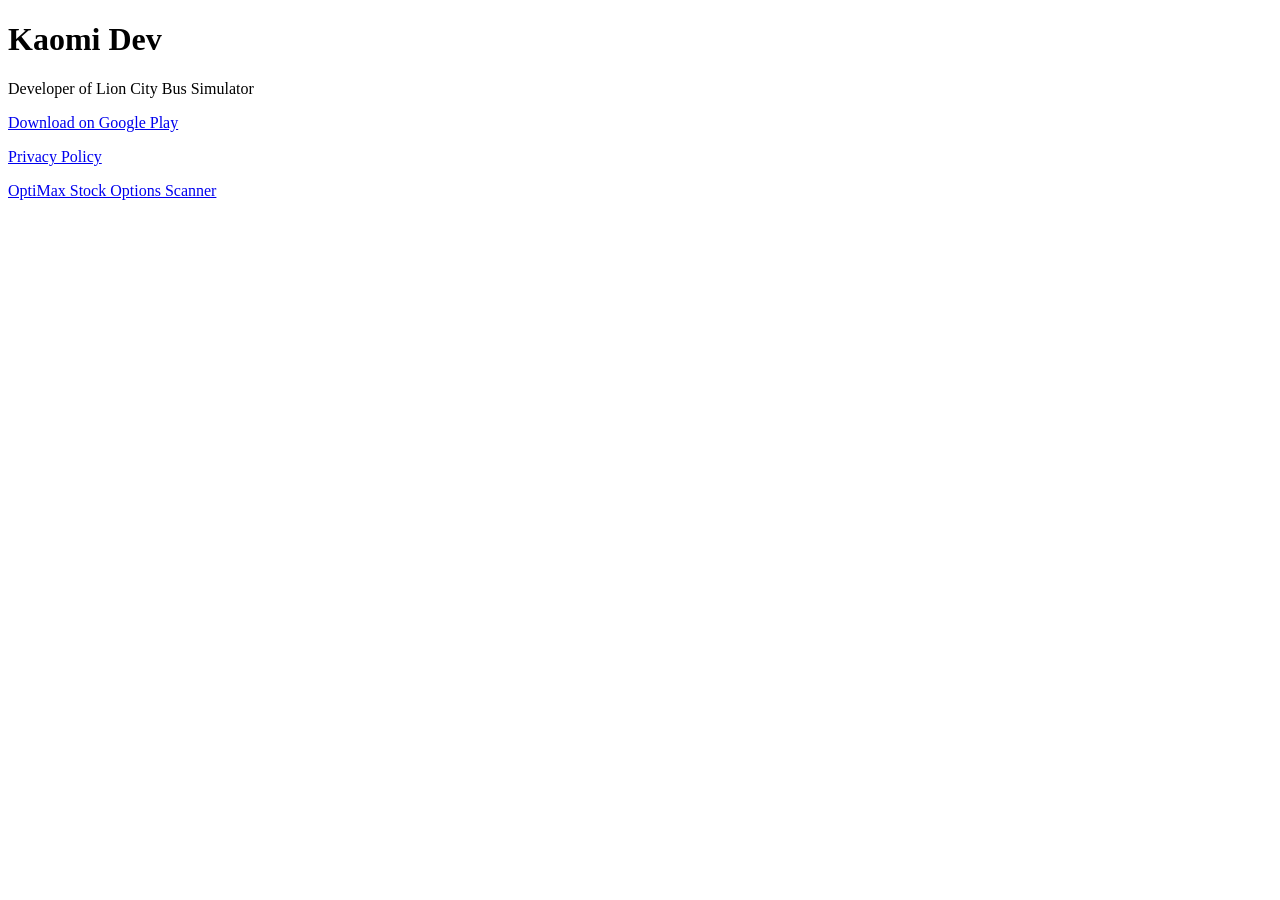
<file: index.html>
<!DOCTYPE html>
  <html>
  <head>
      <title>Kaomi Dev</title>
  </head>
  <body>
      <h1>Kaomi Dev</h1>
      <p>Developer of Lion City Bus Simulator</p>
      <p><a href="https://play.google.com/store/apps/details?id=com.kaomi.lioncitybussimulator">Download on Google Play</a></p>
      <p><a href="/lion-city-bus-privacy/">Privacy Policy</a></p>
      <p><a href="/scanner/">OptiMax Stock Options Scanner</a></p>
  </body>
  </html>
</file>
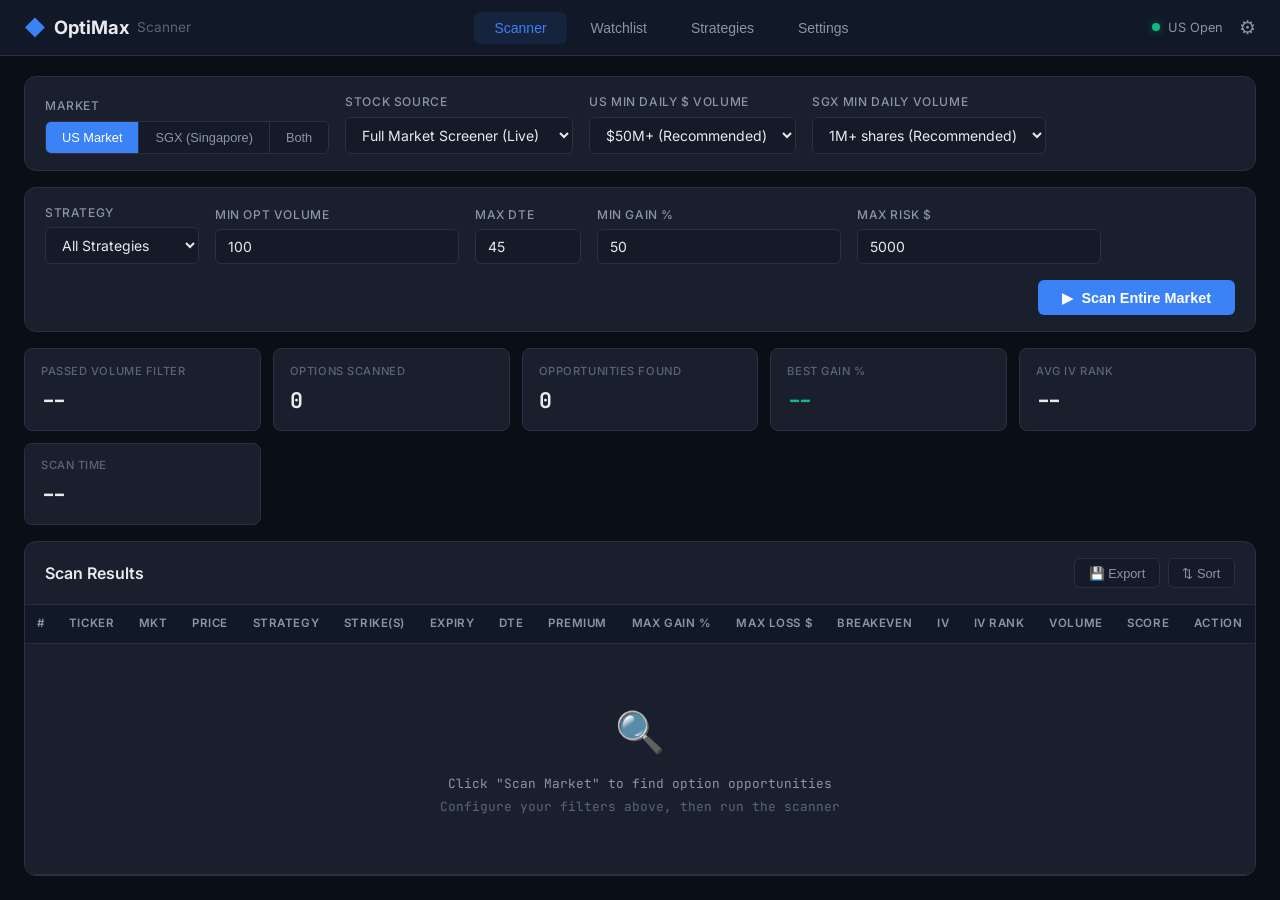
<file: scanner/index.html>
<!DOCTYPE html>
<html lang="en">
<head>
    <meta charset="UTF-8">
    <meta name="viewport" content="width=device-width, initial-scale=1.0">
    <title>OptiMax Scanner - Stock Options Scanner</title>
    <link rel="stylesheet" href="css/style.css">
    <link rel="preconnect" href="https://fonts.googleapis.com">
    <link href="https://fonts.googleapis.com/css2?family=Inter:wght@300;400;500;600;700&family=JetBrains+Mono:wght@400;500&display=swap" rel="stylesheet">
</head>
<body>
    <!-- Header -->
    <header class="header">
        <div class="header-left">
            <div class="logo">
                <span class="logo-icon">&#9670;</span>
                <span class="logo-text">OptiMax</span>
                <span class="logo-tag">Scanner</span>
            </div>
        </div>
        <div class="header-center">
            <nav class="nav-tabs">
                <button class="nav-tab active" data-tab="scanner">Scanner</button>
                <button class="nav-tab" data-tab="watchlist">Watchlist</button>
                <button class="nav-tab" data-tab="strategies">Strategies</button>
                <button class="nav-tab" data-tab="settings">Settings</button>
            </nav>
        </div>
        <div class="header-right">
            <div class="market-status" id="marketStatus">
                <span class="status-dot"></span>
                <span class="status-text">Markets Closed</span>
            </div>
            <div class="api-key-btn" id="apiKeyBtn" title="Configure API Key">&#9881;</div>
        </div>
    </header>

    <!-- Main Content -->
    <main class="main-content">
        <!-- Scanner Tab -->
        <section class="tab-content active" id="tab-scanner">
            <!-- Market Selector & Filters -->
            <!-- Step 1: Market & Volume Filter (screen entire market) -->
            <div class="controls-bar">
                <div class="control-group">
                    <label>Market</label>
                    <div class="market-toggle">
                        <button class="market-btn active" data-market="US">US Market</button>
                        <button class="market-btn" data-market="SGX">SGX (Singapore)</button>
                        <button class="market-btn" data-market="ALL">Both</button>
                    </div>
                </div>
                <div class="control-group">
                    <label>Stock Source</label>
                    <select id="stockSource">
                        <option value="screener">Full Market Screener (Live)</option>
                        <option value="hardcoded">Preset Lists (S&P 500 / STI)</option>
                    </select>
                </div>
                <div class="control-group">
                    <label>US Min Daily $ Volume</label>
                    <select id="usMinDollarVolume">
                        <option value="10000000">$10M+</option>
                        <option value="25000000">$25M+</option>
                        <option value="50000000" selected>$50M+ (Recommended)</option>
                        <option value="100000000">$100M+</option>
                        <option value="250000000">$250M+</option>
                    </select>
                </div>
                <div class="control-group">
                    <label>SGX Min Daily Volume</label>
                    <select id="sgxMinShareVolume">
                        <option value="100000">100K+ shares</option>
                        <option value="500000">500K+ shares</option>
                        <option value="1000000" selected>1M+ shares (Recommended)</option>
                        <option value="5000000">5M+ shares</option>
                    </select>
                </div>
            </div>

            <!-- Step 2: Options Filter -->
            <div class="controls-bar">
                <div class="control-group">
                    <label>Strategy</label>
                    <select id="strategyFilter">
                        <option value="all">All Strategies</option>
                        <option value="long_call">Long Call</option>
                        <option value="long_put">Long Put</option>
                        <option value="bull_call_spread">Bull Call Spread</option>
                        <option value="bear_put_spread">Bear Put Spread</option>
                        <option value="straddle">Long Straddle</option>
                        <option value="strangle">Long Strangle</option>
                        <option value="iron_condor">Iron Condor</option>
                        <option value="covered_call">Covered Call</option>
                    </select>
                </div>
                <div class="control-group">
                    <label>Min Opt Volume</label>
                    <input type="number" id="minVolume" value="100" min="0" step="50">
                </div>
                <div class="control-group">
                    <label>Max DTE</label>
                    <input type="number" id="maxDTE" value="45" min="1" max="365">
                </div>
                <div class="control-group">
                    <label>Min Gain %</label>
                    <input type="number" id="minGain" value="50" min="0" step="10">
                </div>
                <div class="control-group">
                    <label>Max Risk $</label>
                    <input type="number" id="maxRisk" value="5000" min="100" step="100">
                </div>
                <div class="control-group scan-btn-group">
                    <button class="scan-btn" id="scanBtn">
                        <span class="scan-icon">&#9654;</span> Scan Entire Market
                    </button>
                </div>
            </div>

            <!-- Quick Stats -->
            <div class="stats-bar">
                <div class="stat-card">
                    <span class="stat-label">Passed Volume Filter</span>
                    <span class="stat-value" id="statFiltered">--</span>
                </div>
                <div class="stat-card">
                    <span class="stat-label">Options Scanned</span>
                    <span class="stat-value" id="statScanned">0</span>
                </div>
                <div class="stat-card">
                    <span class="stat-label">Opportunities Found</span>
                    <span class="stat-value" id="statFound">0</span>
                </div>
                <div class="stat-card">
                    <span class="stat-label">Best Gain %</span>
                    <span class="stat-value highlight-green" id="statBestGain">--</span>
                </div>
                <div class="stat-card">
                    <span class="stat-label">Avg IV Rank</span>
                    <span class="stat-value" id="statAvgIV">--</span>
                </div>
                <div class="stat-card">
                    <span class="stat-label">Scan Time</span>
                    <span class="stat-value" id="statScanTime">--</span>
                </div>
            </div>

            <!-- Progress Bar -->
            <div class="progress-container" id="progressContainer" style="display:none;">
                <div class="progress-bar">
                    <div class="progress-fill" id="progressFill"></div>
                </div>
                <div class="progress-text" id="progressText">Scanning...</div>
            </div>

            <!-- Results Table -->
            <div class="results-section">
                <div class="results-header">
                    <h2>Scan Results</h2>
                    <div class="results-actions">
                        <button class="action-btn" id="exportBtn" title="Export CSV">&#128190; Export</button>
                        <button class="action-btn" id="sortBtn" title="Sort by Gain">&#8645; Sort</button>
                    </div>
                </div>
                <div class="table-container">
                    <table class="results-table" id="resultsTable">
                        <thead>
                            <tr>
                                <th data-sort="rank">#</th>
                                <th data-sort="ticker">Ticker</th>
                                <th data-sort="market">Mkt</th>
                                <th data-sort="price">Price</th>
                                <th data-sort="strategy">Strategy</th>
                                <th data-sort="strike">Strike(s)</th>
                                <th data-sort="expiry">Expiry</th>
                                <th data-sort="dte">DTE</th>
                                <th data-sort="premium">Premium</th>
                                <th data-sort="maxGain">Max Gain %</th>
                                <th data-sort="maxLoss">Max Loss $</th>
                                <th data-sort="breakeven">Breakeven</th>
                                <th data-sort="iv">IV</th>
                                <th data-sort="ivRank">IV Rank</th>
                                <th data-sort="volume">Volume</th>
                                <th data-sort="score">Score</th>
                                <th>Action</th>
                            </tr>
                        </thead>
                        <tbody id="resultsBody">
                            <tr class="empty-row">
                                <td colspan="17">
                                    <div class="empty-state">
                                        <div class="empty-icon">&#128269;</div>
                                        <p>Click "Scan Market" to find option opportunities</p>
                                        <p class="empty-hint">Configure your filters above, then run the scanner</p>
                                    </div>
                                </td>
                            </tr>
                        </tbody>
                    </table>
                </div>
            </div>
        </section>

        <!-- Watchlist Tab -->
        <section class="tab-content" id="tab-watchlist">
            <div class="watchlist-header">
                <h2>Watchlist</h2>
                <div class="watchlist-actions">
                    <input type="text" id="addTickerInput" placeholder="Add ticker (e.g., AAPL, D05.SI)">
                    <button class="action-btn" id="addTickerBtn">+ Add</button>
                </div>
            </div>
            <div class="watchlist-grid" id="watchlistGrid">
                <div class="empty-state">
                    <div class="empty-icon">&#11088;</div>
                    <p>Your watchlist is empty</p>
                    <p class="empty-hint">Add tickers above or click the star icon on scan results</p>
                </div>
            </div>
        </section>

        <!-- Strategies Tab -->
        <section class="tab-content" id="tab-strategies">
            <div class="strategies-section">
                <h2>Options Strategy Calculator</h2>
                <div class="strategy-builder">
                    <div class="strategy-input-group">
                        <div class="control-group">
                            <label>Ticker</label>
                            <input type="text" id="stratTicker" placeholder="AAPL">
                        </div>
                        <div class="control-group">
                            <label>Strategy Type</label>
                            <select id="stratType">
                                <option value="long_call">Long Call</option>
                                <option value="long_put">Long Put</option>
                                <option value="bull_call_spread">Bull Call Spread</option>
                                <option value="bear_put_spread">Bear Put Spread</option>
                                <option value="straddle">Long Straddle</option>
                                <option value="strangle">Long Strangle</option>
                                <option value="iron_condor">Iron Condor</option>
                                <option value="covered_call">Covered Call</option>
                                <option value="protective_put">Protective Put</option>
                                <option value="butterfly">Butterfly Spread</option>
                            </select>
                        </div>
                        <div class="control-group">
                            <label>Stock Price</label>
                            <input type="number" id="stratStockPrice" placeholder="150.00" step="0.01">
                        </div>
                        <div class="control-group">
                            <label>Strike 1</label>
                            <input type="number" id="stratStrike1" placeholder="145" step="0.5">
                        </div>
                        <div class="control-group">
                            <label>Strike 2</label>
                            <input type="number" id="stratStrike2" placeholder="155" step="0.5">
                        </div>
                        <div class="control-group">
                            <label>Premium 1</label>
                            <input type="number" id="stratPremium1" placeholder="3.50" step="0.01">
                        </div>
                        <div class="control-group">
                            <label>Premium 2</label>
                            <input type="number" id="stratPremium2" placeholder="1.50" step="0.01">
                        </div>
                        <div class="control-group">
                            <label>DTE</label>
                            <input type="number" id="stratDTE" value="30" min="1">
                        </div>
                        <div class="control-group">
                            <button class="scan-btn" id="calcStratBtn">Calculate</button>
                        </div>
                    </div>
                    <div class="strategy-results" id="stratResults">
                        <div class="empty-state">
                            <div class="empty-icon">&#128200;</div>
                            <p>Enter strategy parameters and click Calculate</p>
                        </div>
                    </div>
                </div>
            </div>
            <!-- Strategy Guide -->
            <div class="strategy-guide">
                <h3>Strategy Quick Reference</h3>
                <div class="guide-grid">
                    <div class="guide-card bullish">
                        <h4>Bullish Strategies</h4>
                        <ul>
                            <li><strong>Long Call</strong> - Buy call, unlimited upside, limited risk</li>
                            <li><strong>Bull Call Spread</strong> - Buy lower call, sell higher call. Capped gain, lower cost</li>
                            <li><strong>Covered Call</strong> - Own stock + sell call. Income strategy</li>
                        </ul>
                    </div>
                    <div class="guide-card bearish">
                        <h4>Bearish Strategies</h4>
                        <ul>
                            <li><strong>Long Put</strong> - Buy put, profit from decline, limited risk</li>
                            <li><strong>Bear Put Spread</strong> - Buy higher put, sell lower put. Capped gain, lower cost</li>
                        </ul>
                    </div>
                    <div class="guide-card neutral">
                        <h4>Neutral / Volatility</h4>
                        <ul>
                            <li><strong>Long Straddle</strong> - Buy call + put same strike. Profit from big moves</li>
                            <li><strong>Long Strangle</strong> - Buy OTM call + put. Cheaper than straddle</li>
                            <li><strong>Iron Condor</strong> - Sell strangle + buy wings. Profit from low vol</li>
                        </ul>
                    </div>
                </div>
            </div>
        </section>

        <!-- Settings Tab -->
        <section class="tab-content" id="tab-settings">
            <div class="settings-section">
                <h2>Scanner Settings</h2>
                <div class="settings-grid">
                    <div class="settings-card">
                        <h3>Data Source (Yahoo Finance - Free, No Key Needed)</h3>
                        <div class="setting-item">
                            <label>CORS Proxy</label>
                            <select id="corsProxy">
                                <option value="auto" selected>Auto (tries all, picks fastest)</option>
                                <option value="corsproxy">corsproxy.io</option>
                                <option value="allorigins">allorigins.win</option>
                                <option value="corsanywhere">cors-anywhere</option>
                                <option value="thingproxy">thingproxy</option>
                                <option value="none">None (Direct - only works on same server)</option>
                            </select>
                            <span class="setting-hint">Auto mode tests all proxies and picks the working one</span>
                        </div>
                        <div class="setting-item">
                            <button class="scan-btn" id="testConnectionBtn" style="width:100%">Test Connection (Fetch AAPL price)</button>
                            <div id="connectionTestResult" style="margin-top:0.5rem;font-size:0.82rem;font-family:var(--font-mono);color:var(--text-secondary);"></div>
                        </div>
                            <label>API Key</label>
                            <input type="password" id="apiKeyInput" placeholder="Optional - not needed for Yahoo Finance">
                            <button class="action-btn" id="saveApiKey">Save</button>
                        </div>
                    </div>
                    <div class="settings-card">
                        <h3>Scanner Defaults</h3>
                        <div class="setting-item">
                            <label>Scan Batch Size</label>
                            <input type="number" id="batchSize" value="10" min="1" max="50">
                            <span class="setting-hint">Tickers per API batch (lower = slower but more reliable)</span>
                        </div>
                        <div class="setting-item">
                            <label>Request Delay (ms)</label>
                            <input type="number" id="requestDelay" value="500" min="100" max="5000" step="100">
                            <span class="setting-hint">Delay between API requests to avoid rate limits</span>
                        </div>
                        <div class="setting-item">
                            <label>US Stock Universe</label>
                            <select id="usUniverse">
                                <option value="sp500">S&P 500</option>
                                <option value="nasdaq100">NASDAQ 100</option>
                                <option value="popular">Popular (Top 100 by Volume)</option>
                                <option value="all">All Major US Stocks</option>
                            </select>
                        </div>
                        <div class="setting-item">
                            <label>SGX Stock Universe</label>
                            <select id="sgxUniverse">
                                <option value="sti">Straits Times Index</option>
                                <option value="popular_sgx">Popular SGX Stocks</option>
                                <option value="all_sgx">All SGX Options-Eligible</option>
                            </select>
                        </div>
                    </div>
                    <div class="settings-card">
                        <h3>Display</h3>
                        <div class="setting-item">
                            <label>Currency Display</label>
                            <select id="currencyDisplay">
                                <option value="local">Local Currency (USD/SGD)</option>
                                <option value="usd">Convert All to USD</option>
                            </select>
                        </div>
                        <div class="setting-item">
                            <label>Results Per Page</label>
                            <input type="number" id="resultsPerPage" value="50" min="10" max="200" step="10">
                        </div>
                    </div>
                </div>
            </div>
        </section>
    </main>

    <!-- Option Detail Modal -->
    <div class="modal-overlay" id="detailModal">
        <div class="modal-content">
            <div class="modal-header">
                <h2 id="modalTitle">Option Details</h2>
                <button class="modal-close" id="modalClose">&times;</button>
            </div>
            <div class="modal-body" id="modalBody">
            </div>
        </div>
    </div>

    <!-- API Key Modal -->
    <div class="modal-overlay" id="apiKeyModal">
        <div class="modal-content modal-small">
            <div class="modal-header">
                <h2>API Key Setup</h2>
                <button class="modal-close" id="apiKeyModalClose">&times;</button>
            </div>
            <div class="modal-body">
                <p>To fetch live market data, you can use a free API key from one of these providers:</p>
                <div class="api-providers">
                    <div class="api-provider">
                        <h4>Yahoo Finance (Default)</h4>
                        <p>No API key required. Uses public endpoints with CORS proxy.</p>
                    </div>
                    <div class="api-provider">
                        <h4>Polygon.io</h4>
                        <p>Free tier: 5 API calls/minute. Sign up at polygon.io</p>
                    </div>
                    <div class="api-provider">
                        <h4>Finnhub</h4>
                        <p>Free tier: 60 API calls/minute. Sign up at finnhub.io</p>
                    </div>
                </div>
                <div class="setting-item" style="margin-top:1rem">
                    <label>Provider</label>
                    <select id="modalProvider">
                        <option value="yahoo">Yahoo Finance</option>
                        <option value="polygon">Polygon.io</option>
                        <option value="finnhub">Finnhub</option>
                    </select>
                </div>
                <div class="setting-item">
                    <label>API Key</label>
                    <input type="password" id="modalApiKey" placeholder="Paste API key here">
                </div>
                <button class="scan-btn" id="saveModalApiKey" style="margin-top:1rem">Save & Close</button>
            </div>
        </div>
    </div>

    <!-- Toast Container -->
    <div class="toast-container" id="toastContainer"></div>

    <script src="js/data.js"></script>
    <script src="js/api.js"></script>
    <script src="js/options.js"></script>
    <script src="js/scanner.js"></script>
    <script src="js/app.js"></script>
</body>
</html>
</file>
<file: scanner/css/style.css>
/* ===== OptiMax Scanner - Professional Dark Finance Theme ===== */

:root {
    --bg-primary: #0a0e17;
    --bg-secondary: #111827;
    --bg-card: #1a1f2e;
    --bg-card-hover: #222839;
    --bg-input: #151a28;
    --border-color: #2a3040;
    --border-hover: #3a4565;
    --text-primary: #e8eaed;
    --text-secondary: #8b95a5;
    --text-muted: #5a6577;
    --accent-blue: #3b82f6;
    --accent-blue-hover: #2563eb;
    --accent-green: #10b981;
    --accent-green-dim: #065f46;
    --accent-red: #ef4444;
    --accent-red-dim: #7f1d1d;
    --accent-yellow: #f59e0b;
    --accent-purple: #8b5cf6;
    --accent-cyan: #06b6d4;
    --shadow-sm: 0 1px 3px rgba(0,0,0,0.3);
    --shadow-md: 0 4px 12px rgba(0,0,0,0.4);
    --shadow-lg: 0 8px 24px rgba(0,0,0,0.5);
    --radius-sm: 6px;
    --radius-md: 8px;
    --radius-lg: 12px;
    --font-sans: 'Inter', -apple-system, BlinkMacSystemFont, 'Segoe UI', sans-serif;
    --font-mono: 'JetBrains Mono', 'Fira Code', monospace;
}

* {
    margin: 0;
    padding: 0;
    box-sizing: border-box;
}

body {
    font-family: var(--font-sans);
    background: var(--bg-primary);
    color: var(--text-primary);
    min-height: 100vh;
    line-height: 1.5;
    -webkit-font-smoothing: antialiased;
}

/* ===== Scrollbar ===== */
::-webkit-scrollbar {
    width: 8px;
    height: 8px;
}
::-webkit-scrollbar-track {
    background: var(--bg-secondary);
}
::-webkit-scrollbar-thumb {
    background: var(--border-color);
    border-radius: 4px;
}
::-webkit-scrollbar-thumb:hover {
    background: var(--border-hover);
}

/* ===== Header ===== */
.header {
    display: flex;
    align-items: center;
    justify-content: space-between;
    padding: 0 1.5rem;
    height: 56px;
    background: var(--bg-secondary);
    border-bottom: 1px solid var(--border-color);
    position: sticky;
    top: 0;
    z-index: 100;
}

.header-left, .header-right {
    display: flex;
    align-items: center;
    gap: 1rem;
}

.logo {
    display: flex;
    align-items: center;
    gap: 0.5rem;
    font-weight: 700;
    font-size: 1.15rem;
}

.logo-icon {
    color: var(--accent-blue);
    font-size: 1.3rem;
}

.logo-text {
    color: var(--text-primary);
}

.logo-tag {
    color: var(--text-muted);
    font-weight: 400;
    font-size: 0.85rem;
}

.nav-tabs {
    display: flex;
    gap: 0.25rem;
}

.nav-tab {
    padding: 0.5rem 1.25rem;
    background: transparent;
    border: none;
    color: var(--text-secondary);
    font-size: 0.875rem;
    font-weight: 500;
    cursor: pointer;
    border-radius: var(--radius-sm);
    transition: all 0.2s;
}

.nav-tab:hover {
    color: var(--text-primary);
    background: var(--bg-card);
}

.nav-tab.active {
    color: var(--accent-blue);
    background: rgba(59, 130, 246, 0.1);
}

.market-status {
    display: flex;
    align-items: center;
    gap: 0.5rem;
    font-size: 0.8rem;
    color: var(--text-secondary);
}

.status-dot {
    width: 8px;
    height: 8px;
    border-radius: 50%;
    background: var(--accent-red);
}

.status-dot.open {
    background: var(--accent-green);
    box-shadow: 0 0 8px rgba(16, 185, 129, 0.5);
}

.api-key-btn {
    font-size: 1.2rem;
    cursor: pointer;
    color: var(--text-secondary);
    transition: color 0.2s;
}

.api-key-btn:hover {
    color: var(--text-primary);
}

/* ===== Main Content ===== */
.main-content {
    padding: 1.25rem 1.5rem;
    max-width: 1600px;
    margin: 0 auto;
}

.tab-content {
    display: none;
}

.tab-content.active {
    display: block;
}

/* ===== Controls Bar ===== */
.controls-bar {
    display: flex;
    flex-wrap: wrap;
    gap: 1rem;
    padding: 1rem 1.25rem;
    background: var(--bg-card);
    border-radius: var(--radius-lg);
    border: 1px solid var(--border-color);
    margin-bottom: 1rem;
    align-items: flex-end;
}

.control-group {
    display: flex;
    flex-direction: column;
    gap: 0.35rem;
}

.control-group label {
    font-size: 0.75rem;
    font-weight: 500;
    color: var(--text-secondary);
    text-transform: uppercase;
    letter-spacing: 0.05em;
}

.control-group input,
.control-group select {
    padding: 0.5rem 0.75rem;
    background: var(--bg-input);
    border: 1px solid var(--border-color);
    border-radius: var(--radius-sm);
    color: var(--text-primary);
    font-size: 0.875rem;
    font-family: var(--font-sans);
    min-width: 100px;
    transition: border-color 0.2s;
}

.control-group input:focus,
.control-group select:focus {
    outline: none;
    border-color: var(--accent-blue);
    box-shadow: 0 0 0 2px rgba(59, 130, 246, 0.2);
}

.market-toggle {
    display: flex;
    gap: 0;
    border-radius: var(--radius-sm);
    overflow: hidden;
    border: 1px solid var(--border-color);
}

.market-btn {
    padding: 0.5rem 1rem;
    background: var(--bg-input);
    border: none;
    color: var(--text-secondary);
    font-size: 0.8rem;
    font-weight: 500;
    cursor: pointer;
    transition: all 0.2s;
    border-right: 1px solid var(--border-color);
}

.market-btn:last-child {
    border-right: none;
}

.market-btn:hover {
    background: var(--bg-card-hover);
    color: var(--text-primary);
}

.market-btn.active {
    background: var(--accent-blue);
    color: white;
}

.scan-btn-group {
    margin-left: auto;
}

.scan-btn {
    padding: 0.6rem 1.5rem;
    background: var(--accent-blue);
    border: none;
    border-radius: var(--radius-sm);
    color: white;
    font-size: 0.9rem;
    font-weight: 600;
    cursor: pointer;
    display: flex;
    align-items: center;
    gap: 0.5rem;
    transition: all 0.2s;
    white-space: nowrap;
}

.scan-btn:hover {
    background: var(--accent-blue-hover);
    transform: translateY(-1px);
    box-shadow: var(--shadow-md);
}

.scan-btn:active {
    transform: translateY(0);
}

.scan-btn:disabled {
    opacity: 0.5;
    cursor: not-allowed;
    transform: none;
}

.scan-btn.scanning {
    background: var(--accent-yellow);
    color: #000;
}

/* ===== Stats Bar ===== */
.stats-bar {
    display: grid;
    grid-template-columns: repeat(5, 1fr);
    gap: 0.75rem;
    margin-bottom: 1rem;
}

.stat-card {
    padding: 0.85rem 1rem;
    background: var(--bg-card);
    border-radius: var(--radius-md);
    border: 1px solid var(--border-color);
    display: flex;
    flex-direction: column;
    gap: 0.25rem;
}

.stat-label {
    font-size: 0.7rem;
    color: var(--text-muted);
    text-transform: uppercase;
    letter-spacing: 0.05em;
    font-weight: 500;
}

.stat-value {
    font-size: 1.35rem;
    font-weight: 700;
    font-family: var(--font-mono);
    color: var(--text-primary);
}

.stat-value.highlight-green {
    color: var(--accent-green);
}

.stat-value.highlight-red {
    color: var(--accent-red);
}

/* ===== Progress Bar ===== */
.progress-container {
    margin-bottom: 1rem;
    padding: 0.75rem 1rem;
    background: var(--bg-card);
    border-radius: var(--radius-md);
    border: 1px solid var(--border-color);
}

.progress-bar {
    height: 6px;
    background: var(--bg-input);
    border-radius: 3px;
    overflow: hidden;
    margin-bottom: 0.5rem;
}

.progress-fill {
    height: 100%;
    background: linear-gradient(90deg, var(--accent-blue), var(--accent-cyan));
    border-radius: 3px;
    width: 0%;
    transition: width 0.3s ease;
}

.progress-text {
    font-size: 0.8rem;
    color: var(--text-secondary);
    font-family: var(--font-mono);
}

/* ===== Results Section ===== */
.results-section {
    background: var(--bg-card);
    border-radius: var(--radius-lg);
    border: 1px solid var(--border-color);
    overflow: hidden;
}

.results-header {
    display: flex;
    align-items: center;
    justify-content: space-between;
    padding: 1rem 1.25rem;
    border-bottom: 1px solid var(--border-color);
}

.results-header h2 {
    font-size: 1rem;
    font-weight: 600;
}

.results-actions {
    display: flex;
    gap: 0.5rem;
}

.action-btn {
    padding: 0.4rem 0.85rem;
    background: var(--bg-input);
    border: 1px solid var(--border-color);
    border-radius: var(--radius-sm);
    color: var(--text-secondary);
    font-size: 0.8rem;
    cursor: pointer;
    transition: all 0.2s;
}

.action-btn:hover {
    background: var(--bg-card-hover);
    color: var(--text-primary);
    border-color: var(--border-hover);
}

/* ===== Table ===== */
.table-container {
    overflow-x: auto;
}

.results-table {
    width: 100%;
    border-collapse: collapse;
    font-size: 0.82rem;
}

.results-table thead th {
    padding: 0.65rem 0.75rem;
    text-align: left;
    font-weight: 600;
    font-size: 0.72rem;
    text-transform: uppercase;
    letter-spacing: 0.05em;
    color: var(--text-secondary);
    background: var(--bg-secondary);
    border-bottom: 1px solid var(--border-color);
    cursor: pointer;
    white-space: nowrap;
    user-select: none;
    transition: color 0.2s;
}

.results-table thead th:hover {
    color: var(--accent-blue);
}

.results-table tbody tr {
    border-bottom: 1px solid var(--border-color);
    transition: background 0.15s;
}

.results-table tbody tr:hover {
    background: var(--bg-card-hover);
}

.results-table tbody td {
    padding: 0.6rem 0.75rem;
    white-space: nowrap;
    font-family: var(--font-mono);
    font-size: 0.8rem;
}

.results-table .ticker-cell {
    font-weight: 600;
    color: var(--accent-blue);
    cursor: pointer;
}

.results-table .ticker-cell:hover {
    text-decoration: underline;
}

.results-table .gain-positive {
    color: var(--accent-green);
    font-weight: 600;
}

.results-table .gain-negative {
    color: var(--accent-red);
}

.results-table .score-high {
    background: var(--accent-green-dim);
    color: var(--accent-green);
    padding: 0.2rem 0.5rem;
    border-radius: 4px;
    font-weight: 600;
}

.results-table .score-medium {
    background: rgba(245, 158, 11, 0.15);
    color: var(--accent-yellow);
    padding: 0.2rem 0.5rem;
    border-radius: 4px;
    font-weight: 600;
}

.results-table .score-low {
    color: var(--text-muted);
    padding: 0.2rem 0.5rem;
}

.results-table .market-badge {
    font-size: 0.68rem;
    padding: 0.15rem 0.4rem;
    border-radius: 3px;
    font-weight: 600;
    font-family: var(--font-sans);
}

.results-table .market-us {
    background: rgba(59, 130, 246, 0.15);
    color: var(--accent-blue);
}

.results-table .market-sgx {
    background: rgba(139, 92, 246, 0.15);
    color: var(--accent-purple);
}

.results-table .strategy-badge {
    font-size: 0.72rem;
    padding: 0.15rem 0.5rem;
    border-radius: 3px;
    font-family: var(--font-sans);
    font-weight: 500;
    background: rgba(6, 182, 212, 0.12);
    color: var(--accent-cyan);
}

.detail-btn {
    padding: 0.25rem 0.6rem;
    background: transparent;
    border: 1px solid var(--border-color);
    border-radius: 4px;
    color: var(--text-secondary);
    font-size: 0.75rem;
    cursor: pointer;
    transition: all 0.2s;
}

.detail-btn:hover {
    border-color: var(--accent-blue);
    color: var(--accent-blue);
}

.star-btn {
    background: transparent;
    border: none;
    color: var(--text-muted);
    font-size: 1.1rem;
    cursor: pointer;
    transition: all 0.2s;
}

.star-btn:hover,
.star-btn.starred {
    color: var(--accent-yellow);
}

/* Empty state */
.empty-state {
    padding: 3rem 2rem;
    text-align: center;
    color: var(--text-secondary);
}

.empty-icon {
    font-size: 2.5rem;
    margin-bottom: 0.75rem;
}

.empty-hint {
    font-size: 0.8rem;
    color: var(--text-muted);
    margin-top: 0.25rem;
}

.empty-row td {
    border-bottom: none !important;
}

/* ===== Watchlist ===== */
.watchlist-header {
    display: flex;
    align-items: center;
    justify-content: space-between;
    margin-bottom: 1rem;
}

.watchlist-header h2 {
    font-size: 1.1rem;
}

.watchlist-actions {
    display: flex;
    gap: 0.5rem;
}

.watchlist-actions input {
    padding: 0.5rem 0.75rem;
    background: var(--bg-input);
    border: 1px solid var(--border-color);
    border-radius: var(--radius-sm);
    color: var(--text-primary);
    font-size: 0.85rem;
    width: 220px;
}

.watchlist-actions input:focus {
    outline: none;
    border-color: var(--accent-blue);
}

.watchlist-grid {
    display: grid;
    grid-template-columns: repeat(auto-fill, minmax(280px, 1fr));
    gap: 0.75rem;
}

.watchlist-card {
    padding: 1rem;
    background: var(--bg-card);
    border-radius: var(--radius-md);
    border: 1px solid var(--border-color);
    transition: all 0.2s;
}

.watchlist-card:hover {
    border-color: var(--border-hover);
    box-shadow: var(--shadow-sm);
}

.watchlist-card-header {
    display: flex;
    justify-content: space-between;
    align-items: center;
    margin-bottom: 0.75rem;
}

.watchlist-card-ticker {
    font-size: 1.1rem;
    font-weight: 700;
    color: var(--accent-blue);
}

.watchlist-card-price {
    font-family: var(--font-mono);
    font-size: 1rem;
    font-weight: 600;
}

.watchlist-card-details {
    display: grid;
    grid-template-columns: 1fr 1fr;
    gap: 0.35rem;
    font-size: 0.78rem;
}

.watchlist-detail-label {
    color: var(--text-muted);
}

.watchlist-detail-value {
    text-align: right;
    font-family: var(--font-mono);
    color: var(--text-secondary);
}

.watchlist-remove {
    background: transparent;
    border: none;
    color: var(--text-muted);
    cursor: pointer;
    font-size: 1rem;
    transition: color 0.2s;
}

.watchlist-remove:hover {
    color: var(--accent-red);
}

/* ===== Strategies ===== */
.strategies-section {
    margin-bottom: 2rem;
}

.strategies-section h2 {
    font-size: 1.1rem;
    margin-bottom: 1rem;
}

.strategy-builder {
    background: var(--bg-card);
    border-radius: var(--radius-lg);
    border: 1px solid var(--border-color);
    overflow: hidden;
}

.strategy-input-group {
    display: flex;
    flex-wrap: wrap;
    gap: 0.75rem;
    padding: 1rem 1.25rem;
    border-bottom: 1px solid var(--border-color);
    align-items: flex-end;
}

.strategy-results {
    padding: 1.25rem;
    min-height: 200px;
}

.strategy-results-grid {
    display: grid;
    grid-template-columns: repeat(auto-fit, minmax(180px, 1fr));
    gap: 1rem;
    margin-bottom: 1.5rem;
}

.strat-result-card {
    padding: 0.85rem;
    background: var(--bg-secondary);
    border-radius: var(--radius-md);
    border: 1px solid var(--border-color);
}

.strat-result-label {
    font-size: 0.7rem;
    color: var(--text-muted);
    text-transform: uppercase;
    letter-spacing: 0.05em;
    margin-bottom: 0.25rem;
}

.strat-result-value {
    font-size: 1.15rem;
    font-weight: 700;
    font-family: var(--font-mono);
}

.payoff-diagram {
    width: 100%;
    height: 250px;
    background: var(--bg-secondary);
    border-radius: var(--radius-md);
    border: 1px solid var(--border-color);
    position: relative;
}

.strategy-guide {
    margin-top: 1.5rem;
}

.strategy-guide h3 {
    font-size: 1rem;
    margin-bottom: 0.75rem;
}

.guide-grid {
    display: grid;
    grid-template-columns: repeat(auto-fit, minmax(280px, 1fr));
    gap: 0.75rem;
}

.guide-card {
    padding: 1rem 1.25rem;
    background: var(--bg-card);
    border-radius: var(--radius-md);
    border: 1px solid var(--border-color);
}

.guide-card h4 {
    font-size: 0.85rem;
    margin-bottom: 0.65rem;
}

.guide-card.bullish h4 { color: var(--accent-green); }
.guide-card.bearish h4 { color: var(--accent-red); }
.guide-card.neutral h4 { color: var(--accent-yellow); }

.guide-card ul {
    list-style: none;
    padding: 0;
}

.guide-card li {
    font-size: 0.8rem;
    color: var(--text-secondary);
    padding: 0.3rem 0;
    line-height: 1.4;
}

.guide-card li strong {
    color: var(--text-primary);
}

/* ===== Settings ===== */
.settings-section h2 {
    font-size: 1.1rem;
    margin-bottom: 1rem;
}

.settings-grid {
    display: grid;
    grid-template-columns: repeat(auto-fit, minmax(320px, 1fr));
    gap: 1rem;
}

.settings-card {
    padding: 1.25rem;
    background: var(--bg-card);
    border-radius: var(--radius-lg);
    border: 1px solid var(--border-color);
}

.settings-card h3 {
    font-size: 0.9rem;
    color: var(--accent-blue);
    margin-bottom: 1rem;
    padding-bottom: 0.5rem;
    border-bottom: 1px solid var(--border-color);
}

.setting-item {
    margin-bottom: 0.85rem;
    display: flex;
    flex-direction: column;
    gap: 0.3rem;
}

.setting-item label {
    font-size: 0.78rem;
    color: var(--text-secondary);
    font-weight: 500;
}

.setting-item input,
.setting-item select {
    padding: 0.5rem 0.75rem;
    background: var(--bg-input);
    border: 1px solid var(--border-color);
    border-radius: var(--radius-sm);
    color: var(--text-primary);
    font-size: 0.85rem;
    font-family: var(--font-sans);
}

.setting-item input:focus,
.setting-item select:focus {
    outline: none;
    border-color: var(--accent-blue);
}

.setting-hint {
    font-size: 0.72rem;
    color: var(--text-muted);
}

/* ===== Modal ===== */
.modal-overlay {
    display: none;
    position: fixed;
    top: 0;
    left: 0;
    right: 0;
    bottom: 0;
    background: rgba(0, 0, 0, 0.7);
    z-index: 200;
    justify-content: center;
    align-items: center;
    padding: 2rem;
}

.modal-overlay.open {
    display: flex;
}

.modal-content {
    background: var(--bg-card);
    border-radius: var(--radius-lg);
    border: 1px solid var(--border-color);
    width: 100%;
    max-width: 800px;
    max-height: 85vh;
    overflow-y: auto;
    box-shadow: var(--shadow-lg);
}

.modal-content.modal-small {
    max-width: 500px;
}

.modal-header {
    display: flex;
    justify-content: space-between;
    align-items: center;
    padding: 1rem 1.25rem;
    border-bottom: 1px solid var(--border-color);
}

.modal-header h2 {
    font-size: 1rem;
}

.modal-close {
    background: transparent;
    border: none;
    color: var(--text-secondary);
    font-size: 1.5rem;
    cursor: pointer;
    transition: color 0.2s;
    line-height: 1;
}

.modal-close:hover {
    color: var(--text-primary);
}

.modal-body {
    padding: 1.25rem;
}

.api-providers {
    display: grid;
    gap: 0.75rem;
    margin: 1rem 0;
}

.api-provider {
    padding: 0.75rem;
    background: var(--bg-secondary);
    border-radius: var(--radius-sm);
    border: 1px solid var(--border-color);
}

.api-provider h4 {
    font-size: 0.85rem;
    color: var(--accent-blue);
    margin-bottom: 0.25rem;
}

.api-provider p {
    font-size: 0.78rem;
    color: var(--text-secondary);
}

/* ===== Detail Modal - Options Chain ===== */
.detail-grid {
    display: grid;
    grid-template-columns: repeat(auto-fit, minmax(200px, 1fr));
    gap: 1rem;
    margin-bottom: 1.5rem;
}

.detail-item {
    padding: 0.75rem;
    background: var(--bg-secondary);
    border-radius: var(--radius-sm);
}

.detail-item-label {
    font-size: 0.7rem;
    color: var(--text-muted);
    text-transform: uppercase;
    letter-spacing: 0.05em;
}

.detail-item-value {
    font-size: 1.1rem;
    font-weight: 600;
    font-family: var(--font-mono);
    margin-top: 0.2rem;
}

/* ===== Toast ===== */
.toast-container {
    position: fixed;
    bottom: 1.5rem;
    right: 1.5rem;
    z-index: 300;
    display: flex;
    flex-direction: column;
    gap: 0.5rem;
}

.toast {
    padding: 0.75rem 1.25rem;
    background: var(--bg-card);
    border: 1px solid var(--border-color);
    border-radius: var(--radius-md);
    box-shadow: var(--shadow-lg);
    font-size: 0.85rem;
    color: var(--text-primary);
    display: flex;
    align-items: center;
    gap: 0.5rem;
    animation: slideIn 0.3s ease;
    max-width: 400px;
}

.toast.success { border-left: 3px solid var(--accent-green); }
.toast.error { border-left: 3px solid var(--accent-red); }
.toast.info { border-left: 3px solid var(--accent-blue); }
.toast.warning { border-left: 3px solid var(--accent-yellow); }

@keyframes slideIn {
    from { transform: translateX(100%); opacity: 0; }
    to { transform: translateX(0); opacity: 1; }
}

@keyframes slideOut {
    from { transform: translateX(0); opacity: 1; }
    to { transform: translateX(100%); opacity: 0; }
}

/* ===== Loading Spinner ===== */
.spinner {
    display: inline-block;
    width: 16px;
    height: 16px;
    border: 2px solid var(--text-muted);
    border-top-color: var(--accent-blue);
    border-radius: 50%;
    animation: spin 0.8s linear infinite;
}

@keyframes spin {
    to { transform: rotate(360deg); }
}

/* ===== Responsive ===== */
@media (max-width: 1200px) {
    .stats-bar {
        grid-template-columns: repeat(3, 1fr);
    }
}

@media (max-width: 768px) {
    .header {
        flex-wrap: wrap;
        height: auto;
        padding: 0.75rem;
        gap: 0.5rem;
    }

    .header-center {
        order: 3;
        width: 100%;
    }

    .nav-tabs {
        width: 100%;
        justify-content: center;
    }

    .controls-bar {
        flex-direction: column;
    }

    .scan-btn-group {
        margin-left: 0;
        width: 100%;
    }

    .scan-btn {
        width: 100%;
        justify-content: center;
    }

    .stats-bar {
        grid-template-columns: repeat(2, 1fr);
    }

    .main-content {
        padding: 0.75rem;
    }

    .results-table {
        font-size: 0.75rem;
    }
}

@media (max-width: 480px) {
    .stats-bar {
        grid-template-columns: 1fr;
    }

    .nav-tab {
        padding: 0.4rem 0.75rem;
        font-size: 0.78rem;
    }
}
</file>
